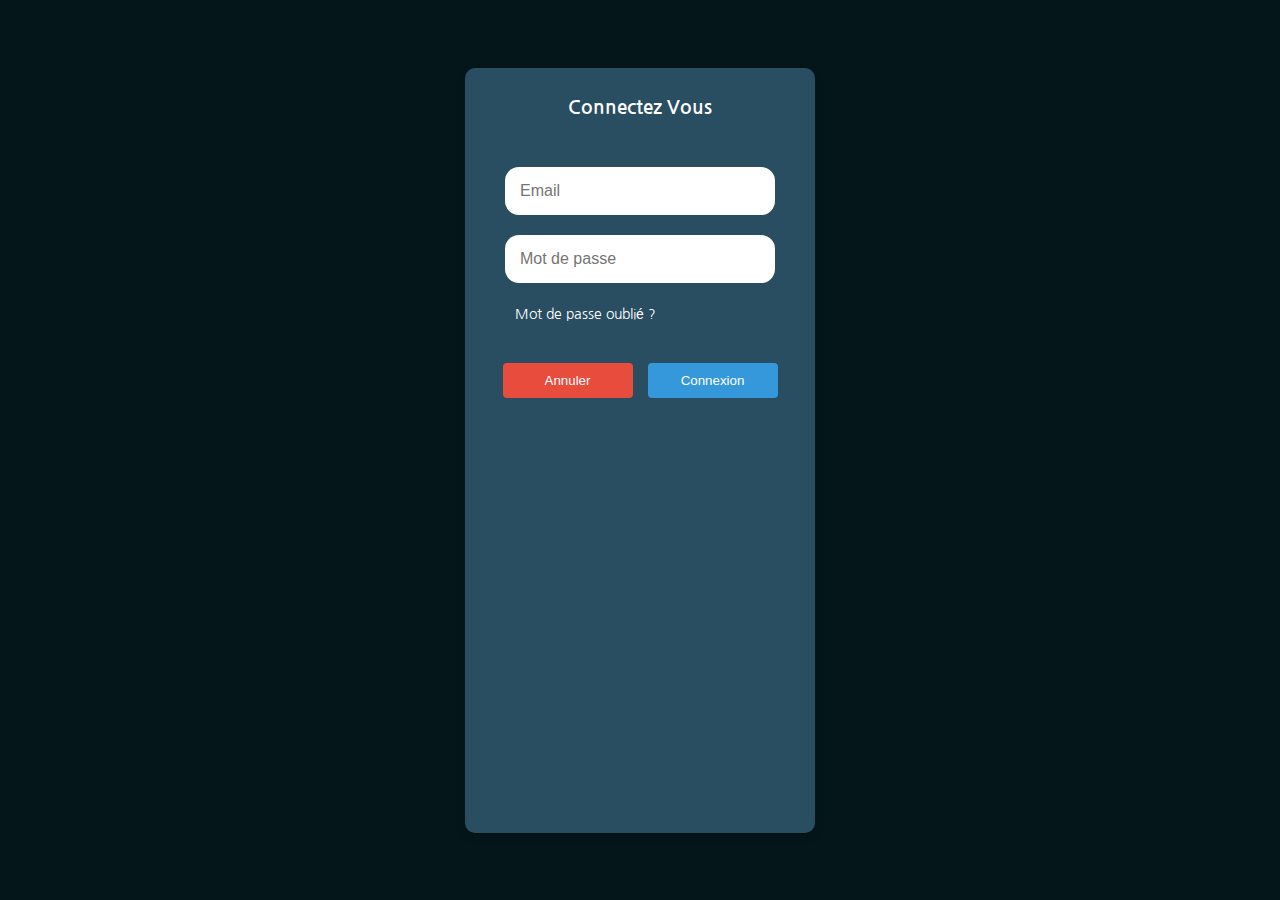
<file: login.html>
<!DOCTYPE html>
<html lang="en">
<head>
    <meta charset="UTF-8">
    <meta name="viewport" content="width=device-width, initial-scale=1.0">
    <title>Connexion</title>
    <link rel="shortcut icon" href="img/logo-boutique.jpg" type="image/x-icon">
    <link rel="stylesheet" href="css/connexion.css">
</head>
<body>
    <div class="logForm">
        <h3>Connectez Vous</h3>
        <form action="" method="">
                <div class="inputs">
                    <input type="email" name="login" id="login" required placeholder="Email">                
                    <input type="password" name="password" id="password" required placeholder="Mot de passe">
                </div>
            <div class="fpassword">
                <a href="#" class="forgot-password">Mot de passe oublié ?</a>
            </div>
            <div class="button">
                <button type="reset">Annuler</button>
                <button type="submit" onclick="window.location.href='pages/listes.html'">Connexion</button>
            </div>            
        </form>
    </div>
</body>
</html>
</file>
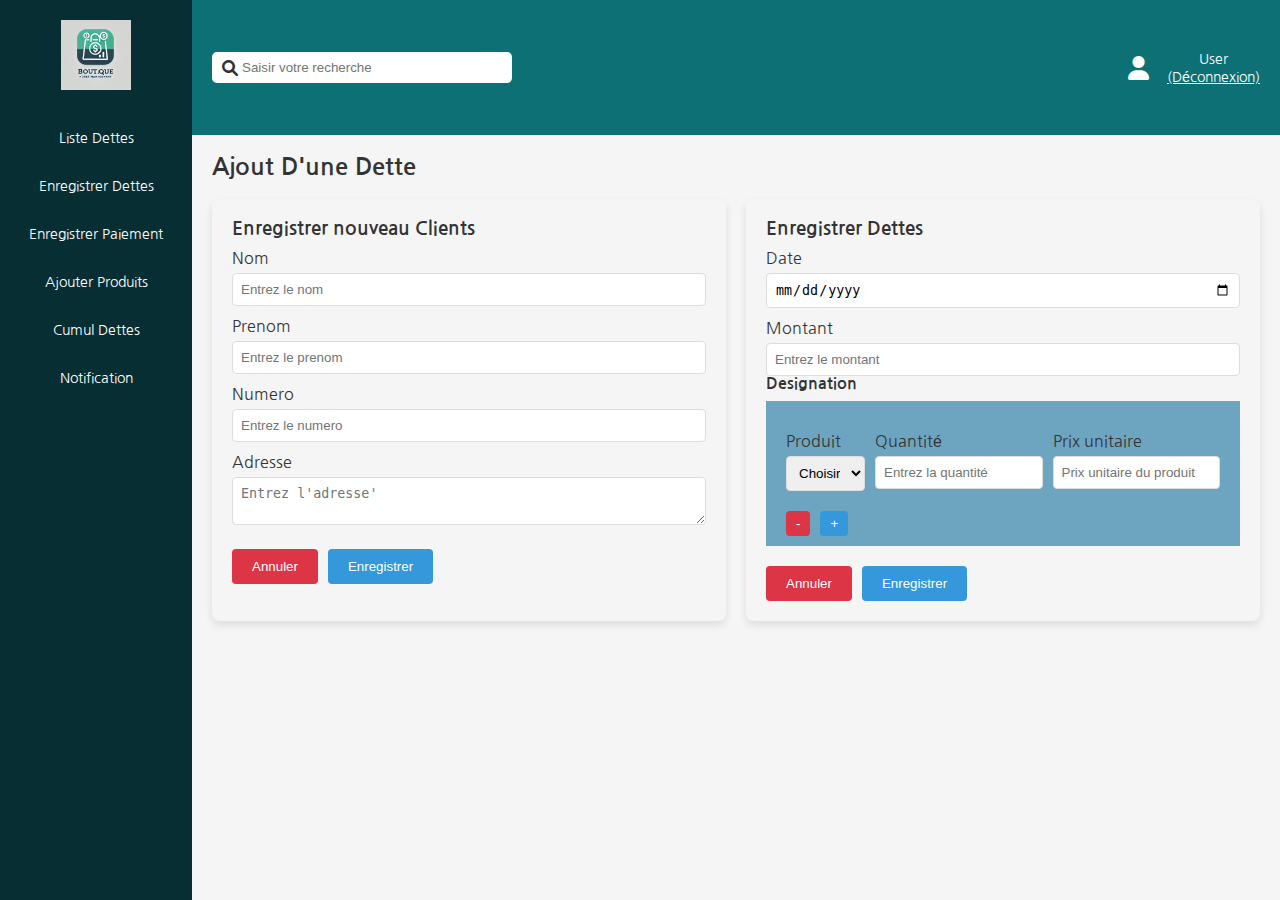
<file: pages/addClients.html>
<!DOCTYPE html>
<html lang="en">
<head>
    <meta charset="UTF-8">
    <meta name="viewport" content="width=device-width, initial-scale=1.0">
    <title>Ajout Dettes</title>
    <link rel="shortcut icon" href="../img/logo-boutique.jpg" type="image/x-icon">
    <link rel="stylesheet" href="../css/addDette.css">
    <link rel="stylesheet" href="https://cdnjs.cloudflare.com/ajax/libs/font-awesome/6.0.0-beta3/css/all.min.css">
</head>
<body>
    <div class="container">
        <div class="asside">
            <div><img class="logo" src="../img/logo-boutique.jpg" alt="Logo" /></div>
            <nav>
                <a href="listes.html">Liste Dettes</a>
                <a href="ajout_dette.html">Enregistrer Dettes</a>
                <a href="ajout_paiement.html">Enregistrer Paiement</a>
                <a href="ajout_produit.html">Ajouter Produits</a>
                <a href="Cumul_dette.html">Cumul Dettes</a>
                <a href="notif.html">Notification</a>
            </nav>
        </div>
        <div class="main">
            <div class="nav">
                <div class="search">
                    <input type="search" name="search" id="search" placeholder="Saisir votre recherche" />
                    <i class="fas fa-search"></i>
                </div>
                <div class="subnav">
                    <i class="fas fa-user"></i> 
                    <div class="login">
                        <p>User</p>
                        <a href="../login.html">(Déconnexion)</a>
                    </div>
                </div>
            </div>
            <div class="page">
                <h1>Ajout D'une Dette</h1>
                <div class="addDette">
                    <div class="side left">
                        <h3>Enregistrer nouveau Clients</h3>
                        <div class="saveClient">
                            <label for="nom">Nom</label>
                            <input type="text" name="nom" id="nom" placeholder="Entrez le nom" />
                            <label for="prenom">Prenom</label>
                            <input type="text" name="prenom" id="prenom" placeholder="Entrez le prenom"/>
                            <label for="numero">Numero</label>
                            <input type="number" name="numero" id="numero" placeholder="Entrez le numero">
                            <label for="numero">Adresse</label>
                            <textarea name="" id=""placeholder="Entrez l'adresse'"></textarea>
                        </div>
                        <div class="buttons">
                            <button class="annuler" onclick="window.location.href='listes.html'">Annuler</button>
                            <button class="enregistrer" onclick="window.location.href='listes.html'">Enregistrer</button>
                        </div>
                    </div>
                    <div class="side right">
                        <h3>Enregistrer Dettes</h3>
                        <label for="date">Date</label>
                        <input type="date" id="date" name="date">
                        <label for="montant">Montant</label>
                        <input type="number" id="montant" name="montant" placeholder="Entrez le montant">
                        <h4>Designation</h4>
                        <div class="designation">
                            <div class="top">
                                <div>
                                    <label for="produit">Produit</label>
                                    <select name="produit" id="produit">
                                        <option value="">Choisir</option>
                                        <option value="produit1">Produit 1</option>
                                        <option value="produit2">Produit 2</option>
                                    </select>
                                </div>
                                <div>
                                    <label for="quantite">Quantité</label>
                                    <input type="number" name="quantite" id="quantite" placeholder="Entrez la quantité">
                                </div>
                                <div>
                                    <label for="prix">Prix unitaire</label>
                                    <input type="number" name="prix" id="prix" placeholder="Prix unitaire du produit">
                                </div>
                            </div>
                            <div class="bottom">
                                <button class="moins">-</button>
                                <button class="plus">+</button>
                            </div>
                        </div>
                        <div class="buttons">
                            <button class="annuler" onclick="window.location.href='listes.html'">Annuler</button>
                            <button class="enregistrer" onclick="window.location.href='listes.html'">Enregistrer</button>
                        </div>
                    </div>
                </div>
            </div>
        </div>
    </div>
</body>
</html>
</file>
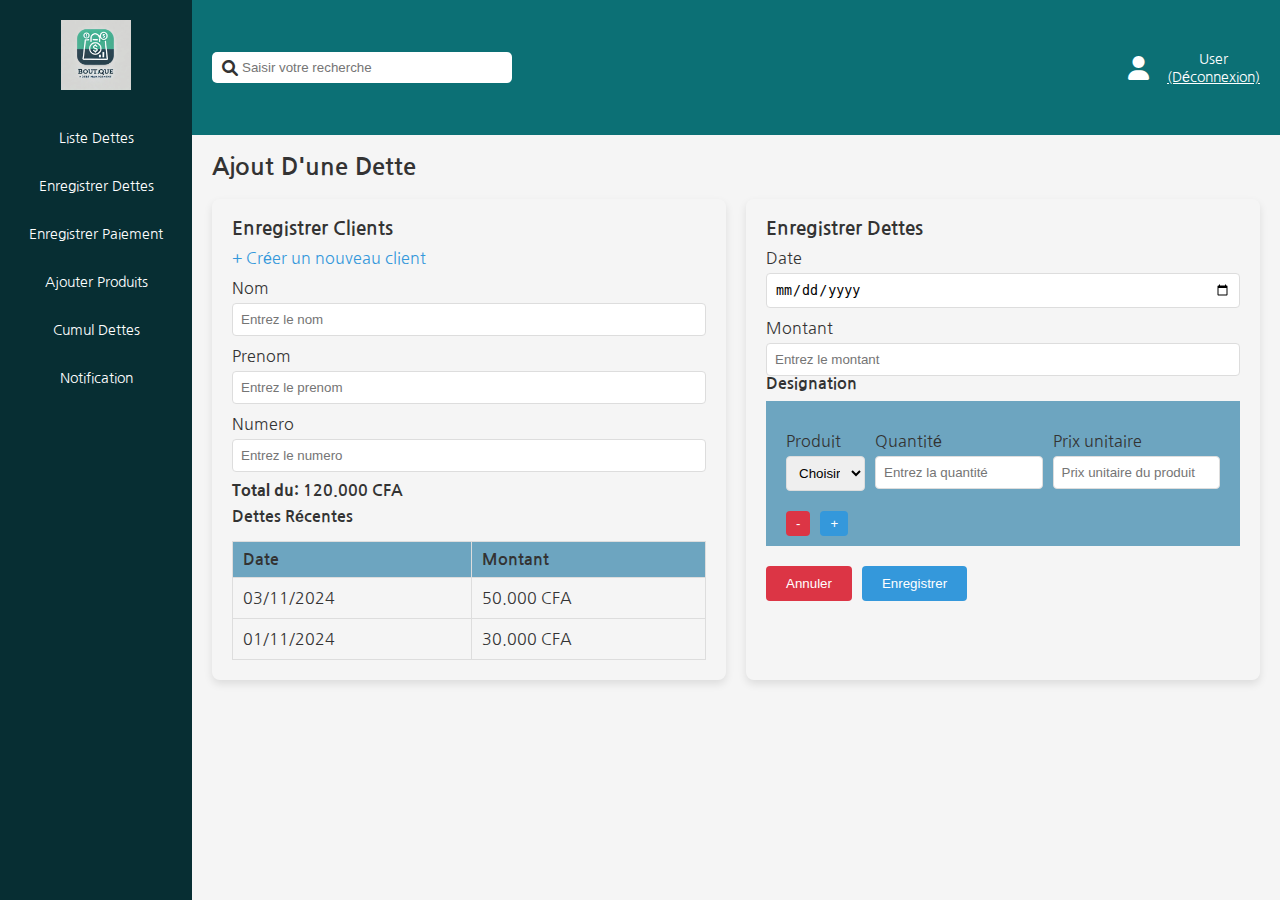
<file: pages/ajout_dette.html>
<!DOCTYPE html>
<html lang="en">
<head>
    <meta charset="UTF-8">
    <meta name="viewport" content="width=device-width, initial-scale=1.0">
    <title>Ajout Dettes</title>
    <link rel="shortcut icon" href="../img/logo-boutique.jpg" type="image/x-icon">
    <link rel="stylesheet" href="../css/addDette.css">
    <link rel="stylesheet" href="https://cdnjs.cloudflare.com/ajax/libs/font-awesome/6.0.0-beta3/css/all.min.css">
</head>
<body>
    <div class="container">
        <div class="asside">
            <div><img class="logo" src="../img/logo-boutique.jpg" alt="Logo" /></div>
            <nav>
                <a href="listes.html">Liste Dettes</a>
                <a href="ajout_dette.html">Enregistrer Dettes</a>
                <a href="ajout_paiement.html">Enregistrer Paiement</a>
                <a href="ajout_produit.html">Ajouter Produits</a>
                <a href="Cumul_dette.html">Cumul Dettes</a>
                <a href="notif.html">Notification</a>
            </nav>
        </div>
        <div class="main">
            <div class="nav">
                <div class="search">
                    <input type="search" name="search" id="search" placeholder="Saisir votre recherche" />
                    <i class="fas fa-search"></i>
                </div>
                <div class="subnav">
                    <i class="fas fa-user"></i> 
                    <div class="login">
                        <p>User</p>
                        <a href="../login.html">(Déconnexion)</a>
                    </div>
                </div>
            </div>
            <div class="page">
                <h1>Ajout D'une Dette</h1>
                <div class="addDette">
                    <div class="side left">
                        <h3>Enregistrer Clients</h3>
                        <a href="addClients.html" class="newClient">+ Créer un nouveau client</a>
                        <div class="saveClient">
                            <label for="nom">Nom</label>
                            <input type="text" name="nom" id="nom" placeholder="Entrez le nom" />
                            <label for="prenom">Prenom</label>
                            <input type="text" name="prenom" id="prenom" placeholder="Entrez le prenom"/>
                            <label for="numero">Numero</label>
                            <input type="number" name="numero" id="numero" placeholder="Entrez le numero">
                            <p class="total"><strong>Total du:</strong> 120.000 CFA</p>
                            <h4>Dettes Récentes</h4>
                            <table class="tabDette">
                                <thead>
                                    <tr>
                                        <th>Date</th>
                                        <th>Montant</th>
                                    </tr>
                                </thead>
                                <tbody>
                                    <tr>
                                        <td>03/11/2024</td>
                                        <td>50.000 CFA</td>
                                    </tr>
                                    <tr>
                                        <td>01/11/2024</td>
                                        <td>30.000 CFA</td>
                                    </tr>
                                </tbody>
                            </table>
                        </div>
                    </div>
                    <div class="side right">
                        <h3>Enregistrer Dettes</h3>
                        <label for="date">Date</label>
                        <input type="date" id="date" name="date">
                        <label for="montant">Montant</label>
                        <input type="number" id="montant" name="montant" placeholder="Entrez le montant">
                        <h4>Designation</h4>
                        <div class="designation">
                            <div class="top">
                                <div>
                                    <label for="produit">Produit</label>
                                    <select name="produit" id="produit">
                                        <option value="">Choisir</option>
                                        <option value="produit1">Produit 1</option>
                                        <option value="produit2">Produit 2</option>
                                    </select>
                                </div>
                                <div>
                                    <label for="quantite">Quantité</label>
                                    <input type="number" name="quantite" id="quantite" placeholder="Entrez la quantité">
                                </div>
                                <div>
                                    <label for="prix">Prix unitaire</label>
                                    <input type="number" name="prix" id="prix" placeholder="Prix unitaire du produit">
                                </div>
                            </div>
                            <div class="bottom">
                                <button class="moins">-</button>
                                <button class="plus">+</button>
                            </div>
                        </div>
                        <div class="buttons">
                            <button class="annuler" onclick="window.location.href='listes.html'">Annuler</button>
                            <button class="enregistrer" onclick="window.location.href='listes.html'">Enregistrer</button>
                        </div>
                    </div>
                </div>
            </div>
        </div>
    </div>
</body>
</html>
</file>
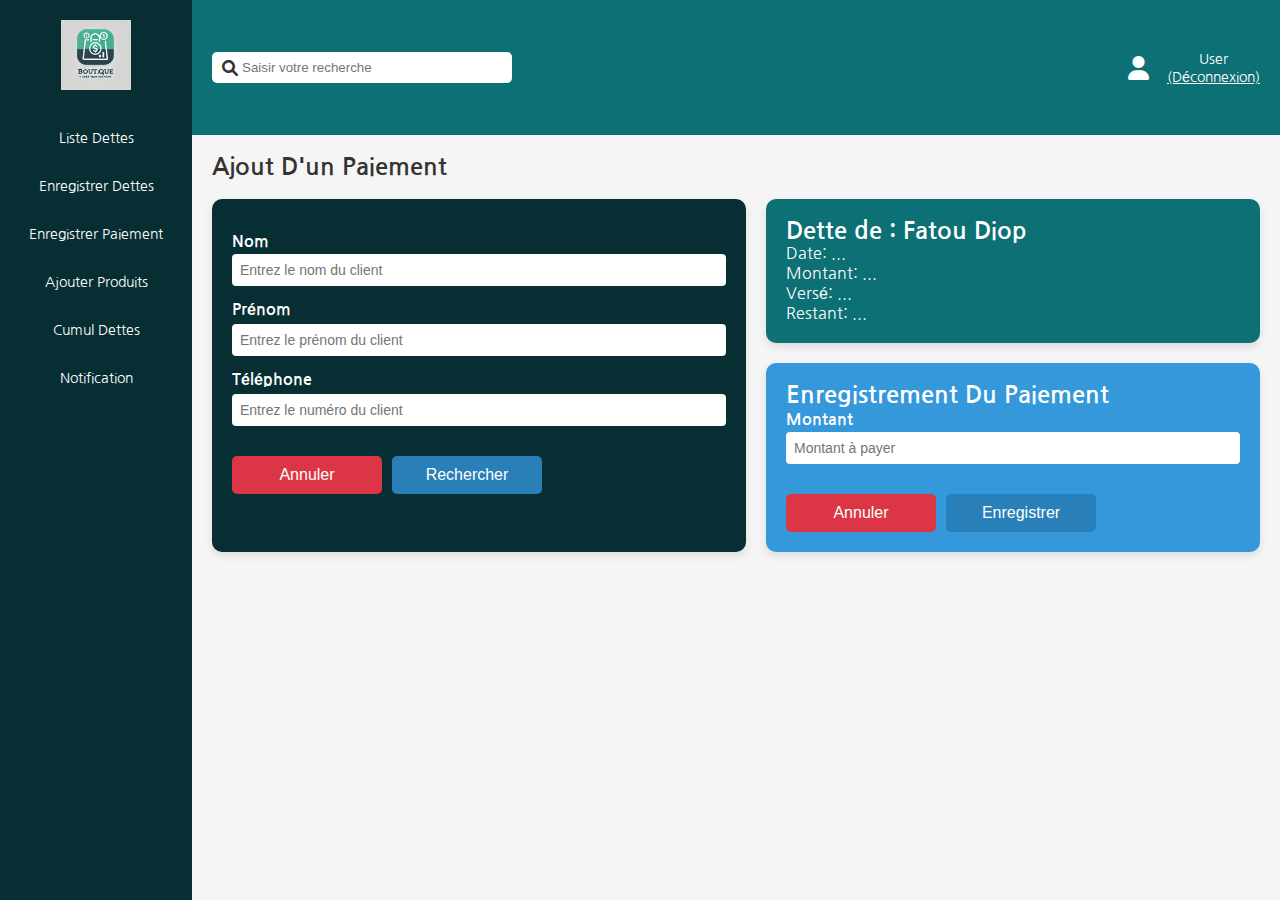
<file: pages/ajout_paiement.html>
<!DOCTYPE html>
<html lang="en">
<head>
    <meta charset="UTF-8">
    <meta name="viewport" content="width=device-width, initial-scale=1.0">
    <title>Ajout Paiement</title>
    <link rel="shortcut icon" href="../img/logo-boutique.jpg" type="image/x-icon">
    <link rel="stylesheet" href="../css/addPaiement.css">
    <link rel="stylesheet" href="https://cdnjs.cloudflare.com/ajax/libs/font-awesome/6.0.0-beta3/css/all.min.css">
</head>
<body>
    <div class="container">
        <div class="asside">
            <div><img class="logo" src="../img/logo-boutique.jpg" alt="Logo" /></div>
            <nav>
                <a href="listes.html">Liste Dettes</a>
                <a href="ajout_dette.html">Enregistrer Dettes</a>
                <a href="ajout_paiement.html">Enregistrer Paiement</a>
                <a href="ajout_produit.html">Ajouter Produits</a>
                <a href="Cumul_dette.html">Cumul Dettes</a>
                <a href="notif.html">Notification</a>
            </nav>
        </div>
        <div class="main">
            <div class="nav">
                <div class="search">
                    <input type="search" name="search" id="search" placeholder="Saisir votre recherche" />
                    <i class="fas fa-search"></i>
                </div>
                <div class="subnav">
                    <i class="fas fa-user"></i>
                    <div class="login">
                        <p>User</p>
                        <a href="../login.html">(Déconnexion)</a>
                    </div>
                </div>
            </div>
            <div class="page">
                <h1>Ajout D'un Paiement</h1>
                <div class="content">
                    <div class="infos">
                        <div class="nom">
                            <label for="nom">Nom</label>
                            <input type="text" name="nom" id="nom" placeholder="Entrez le nom du client">
                        </div>
                        <div class="prenom">
                            <label for="prenom">Prénom</label>
                            <input type="text" name="prenom" id="prenom" placeholder="Entrez le prénom du client">
                        </div>
                        <div class="tel">
                            <label for="tel">Téléphone</label>
                            <input type="tel" name="tel" id="tel" placeholder="Entrez le numéro du client">
                        </div>
                        <div class="buttons">
                            <button class="btn annuler" onclick="window.location.href='listes.html'">Annuler</button>
                            <button class="btn enregistrer" >Rechercher</button>
                        </div>
                    </div>
                    <div class="dette-paiement">
                        <div class="dette">
                            <h2>Dette de : Fatou Diop</h2>
                            <div><span>Date:</span> <span>...</span></div>
                            <div><span>Montant:</span> <span>...</span></div>
                            <div><span>Versé:</span> <span>...</span></div>
                            <div><span>Restant:</span> <span>...</span></div>
                        </div>
                        <div class="paiement">
                            <h2>Enregistrement Du Paiement</h2>
                            <div>
                                <label for="montant">Montant</label>
                                <input type="number" id="montant" placeholder="Montant à payer">
                            </div>
                            <div class="buttons">
                                <button class="btn annuler" onclick="window.location.href='listes.html'">Annuler</button>
                                <button class="btn enregistrer" onclick="window.location.href='listes.html'">Enregistrer</button>
                            </div>
                        </div>
                    </div>
                </div>
            </div>
        </div>
    </div>
</body>
</html>
</file>
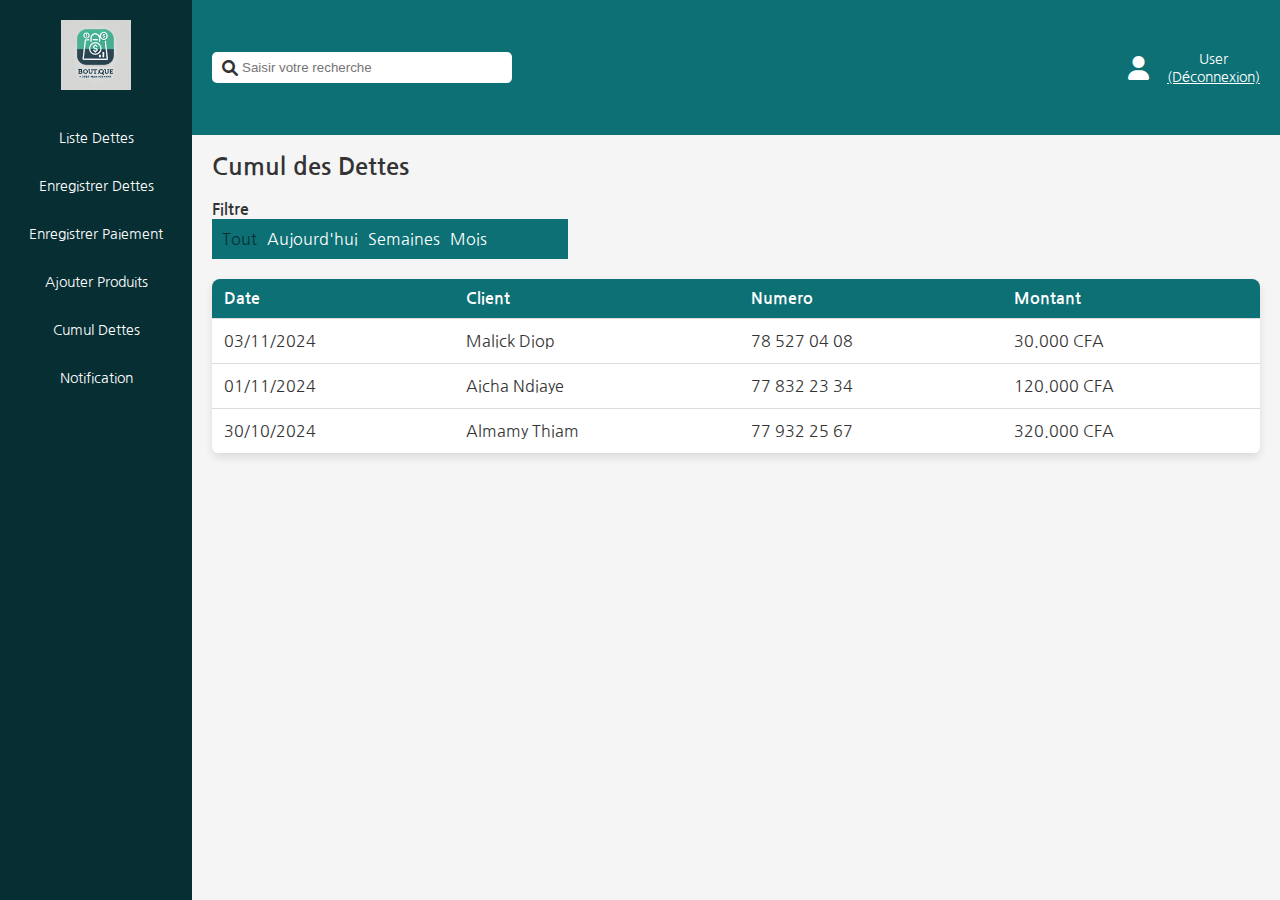
<file: pages/Cumul_dette.html>
<!DOCTYPE html>
<html lang="en">
<head>
    <meta charset="UTF-8">
    <meta name="viewport" content="width=device-width, initial-scale=1.0">
    <title>Cumul des Dettes</title>
    <link rel="shortcut icon" href="../img/logo-boutique.jpg" type="image/x-icon">
    <link rel="stylesheet" href="../css/cumDette.css">
    <link rel="stylesheet" href="https://cdnjs.cloudflare.com/ajax/libs/font-awesome/6.0.0-beta3/css/all.min.css">
</head>
<body>
    <div  class="container">
        <div class="asside">
            <div><img class="logo" src="../img/logo-boutique.jpg" alt="Logo" /></div>
            <nav>
                <a href="listes.html">Liste Dettes</a>
                <a href="ajout_dette.html">Enregistrer Dettes</a>
                <a href="ajout_paiement.html">Enregistrer Paiement</a>
                <a href="ajout_produit.html">Ajouter Produits</a>
                <a href="Cumul_dette.html">Cumul Dettes</a>
                <a href="notif.html">Notification</a>
            </nav>
        </div>
        <div class="main">
            <div class="nav">
                <div class="search">
                    <input type="search" name="search" id="search" placeholder="Saisir votre recherche" />
                    <i class="fas fa-search"></i>
                </div>
                <div class="subnav">
                    <i class="fas fa-user"></i> 
                    <div class="login">
                        <p>User </p>
                        <a href="../login.html">(Déconnexion)</a>
                    </div>
                </div>
            </div>
            <div class="page">
                <h1>Cumul des Dettes</h1>
                <p><strong>Filtre</strong></p>
                <div class="filtre">
                    <div class="filtrerTout">Tout</div>
                    <div class="auj">Aujourd'hui</div>
                    <div class="sem">Semaines</div>
                    <div class="mois">Mois</div>
                </div>
                <table class="debt-table">
                    <thead>
                        <tr>
                            <th>Date</th>
                            <th>Client</th>
                            <th>Numero</th>
                            <th>Montant</th>
                        </tr>
                    </thead>
                    <tbody>
                        <tr>
                            <td>03/11/2024</td>
                            <td>Malick Diop</td>
                            <td>78 527 04 08</td>
                            <td>30.000 CFA</td>
                        </tr>
                        <tr>
                            <td>01/11/2024</td>
                            <td>Aicha Ndiaye</td>
                            <td>77 832 23 34</td>
                            <td>120.000 CFA</td>
                        </tr>
                        <tr>
                            <td>30/10/2024</td>
                            <td>Almamy Thiam</td>
                            <td>77 932 25 67</td>
                            <td>320.000 CFA</td>
                        </tr>
                    </tbody>
                </table>
            </div>
        </div>
    </div>
</body>
</html>
</file>
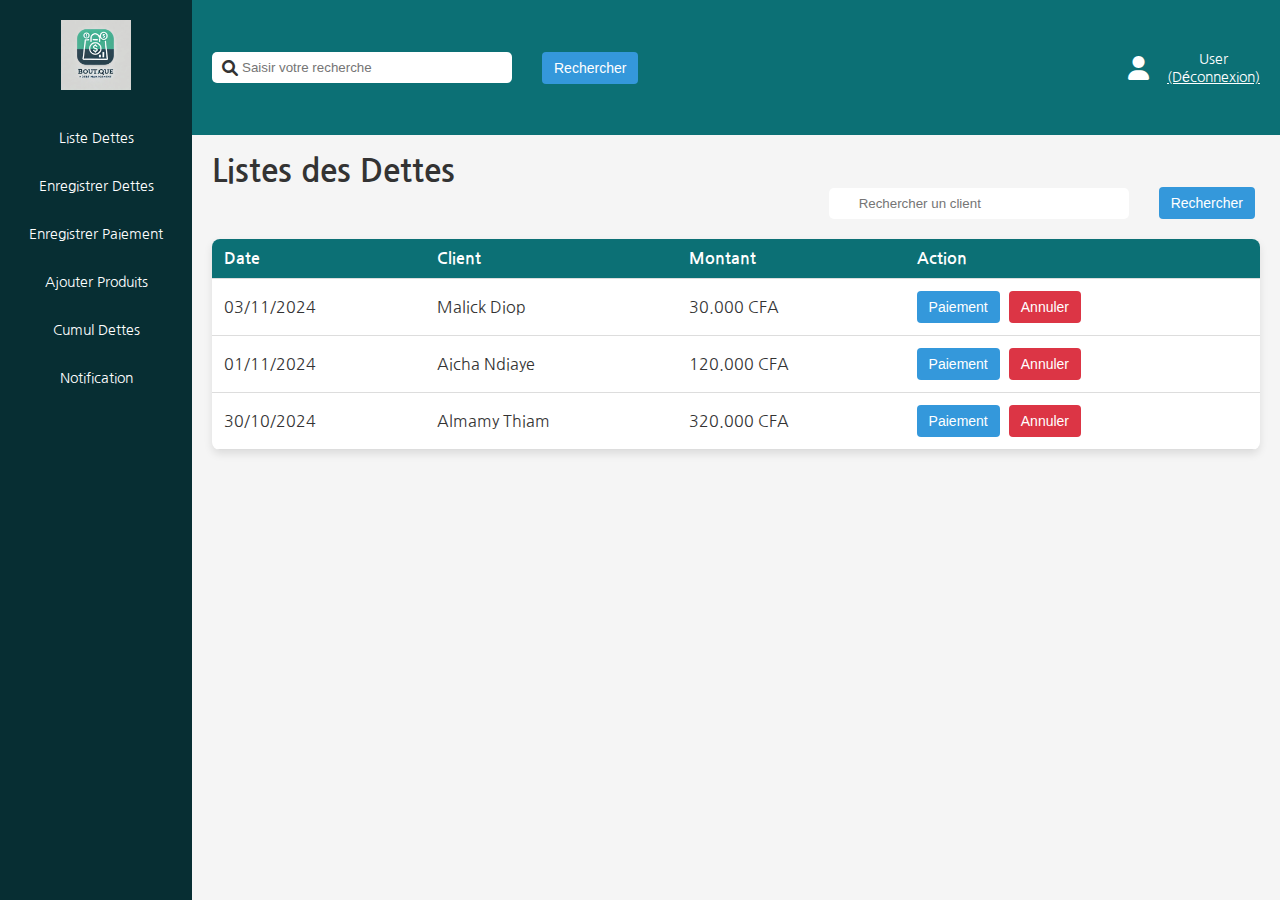
<file: pages/listes.html>
<!DOCTYPE html>
<html lang="en">
<head>
    <meta charset="UTF-8">
    <meta name="viewport" content="width=device-width, initial-scale=1.0">
    <title>Liste des Dettes</title>
    <link rel="shortcut icon" href="../img/logo-boutique.jpg" type="image/x-icon">
    <link rel="stylesheet" href="../css/listes.css">
    <link rel="stylesheet" href="https://cdnjs.cloudflare.com/ajax/libs/font-awesome/6.0.0-beta3/css/all.min.css">
</head>
<body>
    <div  class="container">
        <div class="asside">
            <div><img class="logo" src="../img/logo-boutique.jpg" alt="Logo" /></div>
            <nav>
                <a href="listes.html">Liste Dettes</a>
                <a href="ajout_dette.html">Enregistrer Dettes</a>
                <a href="ajout_paiement.html">Enregistrer Paiement</a>
                <a href="ajout_produit.html">Ajouter Produits</a>
                <a href="Cumul_dette.html">Cumul Dettes</a>
                <a href="notif.html">Notification</a>
            </nav>
        </div>
        <div class="main">
            <div class="nav">
                <div class="search">
                    <input type="search" name="search" id="search" placeholder="Saisir votre recherche" />
                    <i class="fas fa-search"></i>
                    <button type="submit" id="bSearch">Rechercher</button>
                </div>
                <div class="subnav">
                    <i class="fas fa-user"></i> 
                    <div class="login">
                        <p>User </p>
                        <a href="../login.html">(Déconnexion)</a>
                    </div>
                </div>
            </div>
            <div class="page">
                <h1>Listes des Dettes</h1>
                <div class="search">
                    <input type="search" name="search" id="search" placeholder="Rechercher un client" />
                    <button type="submit" id="bSearch">Rechercher</button>
                </div>
                <table class="debt-table">
                    <thead>
                        <tr>
                            <th>Date</th>
                            <th>Client</th>
                            <th>Montant</th>
                            <th>Action</th>
                        </tr>
                    </thead>
                    <tbody>
                        <tr>
                            <td>03/11/2024</td>
                            <td>Malick Diop</td>
                            <td>30.000 CFA</td>
                            <td>
                                <button class=" action paiement" onclick="window.location.href='ajout_paiement.html'">Paiement</button>
                                <button class="action cancel" onclick="window.location.href='ajout_paiement.html'">Annuler</button>
                            </td>
                        </tr>
                        <tr>
                            <td>01/11/2024</td>
                            <td>Aicha Ndiaye</td>
                            <td>120.000 CFA</td>
                            <td>
                                <button class="action paiement">Paiement</button>
                                <button class="action cancel">Annuler</button>
                            </td>
                        </tr>
                        <tr>
                            <td>30/10/2024</td>
                            <td>Almamy Thiam</td>
                            <td>320.000 CFA</td>
                            <td>
                                <button class="action paiement">Paiement</button>
                                <button class="action cancel">Annuler</button>
                            </td>
                        </tr>
                    </tbody>
                </table>
            </div>
            
        </div>
    </div>
</body>
</html>
</file>
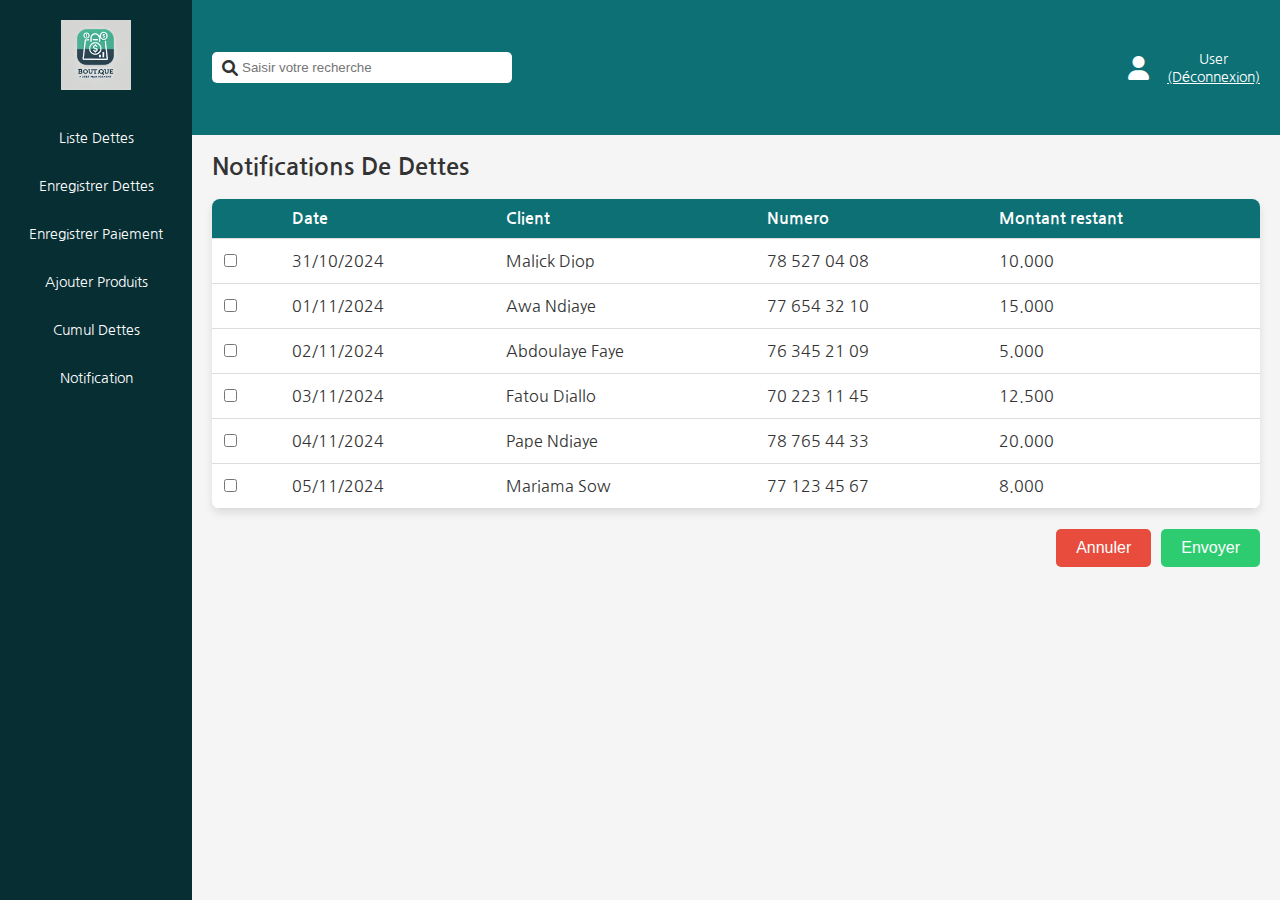
<file: pages/notif.html>
<!DOCTYPE html>
<html lang="en">
<head>
    <meta charset="UTF-8">
    <meta name="viewport" content="width=device-width, initial-scale=1.0">
    <title>Notification</title>
    <link rel="shortcut icon" href="../img/logo-boutique.jpg" type="image/x-icon">
    <link rel="stylesheet" href="../css/notif.css">
    <link rel="stylesheet" href="https://cdnjs.cloudflare.com/ajax/libs/font-awesome/6.0.0-beta3/css/all.min.css">
</head>
<body>
    <div class="container">
        <div class="asside">
            <div><img class="logo" src="../img/logo-boutique.jpg" alt="Logo" /></div>
            <nav>
                <a href="listes.html">Liste Dettes</a>
                <a href="ajout_dette.html">Enregistrer Dettes</a>
                <a href="ajout_paiement.html">Enregistrer Paiement</a>
                <a href="ajout_produit.html">Ajouter Produits</a>
                <a href="Cumul_dette.html">Cumul Dettes</a>
                <a href="notif.html">Notification</a>
            </nav>
        </div>
        <div class="main">
            <div class="nav">
                <div class="search">
                    <input type="search" name="search" id="search" placeholder="Saisir votre recherche" />
                    <i class="fas fa-search"></i>
                </div>
                <div class="subnav">
                    <i class="fas fa-user"></i> 
                    <div class="login">
                        <p>User </p>
                        <a href="../login.html">(Déconnexion)</a>
                    </div>
                </div>
            </div>
            <div class="page">
                <h1>Notifications De Dettes</h1>
                <table>
                    <thead>
                        <tr>
                            <th></th>
                            <th>Date</th>
                            <th>Client</th>
                            <th>Numero</th>
                            <th>Montant restant</th>
                        </tr>
                    </thead>
                    <tbody>
                        <tr>
                            <td><input type="checkbox" name="" id=""></td>
                            <td>31/10/2024</td>
                            <td>Malick Diop</td>
                            <td>78 527 04 08</td>
                            <td>10.000</td>
                        </tr>
                        <tr>
                            <td><input type="checkbox" name="" id=""></td>
                            <td>01/11/2024</td>
                            <td>Awa Ndiaye</td>
                            <td>77 654 32 10</td>
                            <td>15.000</td>
                        </tr>
                        <tr>
                            <td><input type="checkbox" name="" id=""></td>
                            <td>02/11/2024</td>
                            <td>Abdoulaye Faye</td>
                            <td>76 345 21 09</td>
                            <td>5.000</td>
                        </tr>
                        <tr>
                            <td><input type="checkbox" name="" id=""></td>
                            <td>03/11/2024</td>
                            <td>Fatou Diallo</td>
                            <td>70 223 11 45</td>
                            <td>12.500</td>
                        </tr>
                        <tr>
                            <td><input type="checkbox" name="" id=""></td>
                            <td>04/11/2024</td>
                            <td>Pape Ndiaye</td>
                            <td>78 765 44 33</td>
                            <td>20.000</td>
                        </tr>
                        <tr>
                            <td><input type="checkbox" name="" id=""></td>
                            <td>05/11/2024</td>
                            <td>Mariama Sow</td>
                            <td>77 123 45 67</td>
                            <td>8.000</td>
                        </tr>
                    </tbody>
                </table>
                <div class="buttons">
                    <button class="annuler" onclick="window.location.href='listes.html'">Annuler</button>
                    <button class="envoyer" onclick="window.location.href='listes.html'">Envoyer</button>
                </div>
            </div>
        </div>
    </div>
</body>
</html>
</file>
<file: css/connexion.css>
@import url('https://fonts.googleapis.com/css2?family=Nanum+Gothic&family=Oswald:wght@200..700&family=Playwrite+PE:wght@100..400&display=swap');
* {
    box-sizing: border-box;
    margin: 0;
    padding: 0;
}

body {
    height: 100vh;
    display: flex;
    align-items: center;
    justify-content: center;
    background-color: #05161a; 
    font-family: "Nanum Gothic", sans-serif;
}

.logForm {
    margin: auto;
    height: auto;
    width: 50%;
    height: 85%;;
    max-width: 350px; 
    border-radius: 10px;
    padding: 30px;
    background-color: #294d61;
    box-shadow: 0 4px 10px rgba(0, 0, 0, 0.2); 
}

h3 {
    text-align: center;
    color: white; 
    margin-bottom: 30px; 
}

.inputs{
    margin: 50px 10px 0px 10px;
}
input{
    width: 100%; 
    padding: 15px; 
    margin-bottom: 20px; 
    border-radius: 14px;
    border: none; 
    font-size: 16px; 
}

.button {
    display: flex; 
    justify-content: space-around; 
}

button {
    padding: 10px 15px;
    border: none;
    border-radius: 4px;
    color: white; 
    margin-top: 10px;
    width: 130px;
    cursor: pointer;
}

button[type="reset"] {
    background-color: #e74c3c; 
}

button[type="reset"]:hover {
    background-color: #c0392b; 
}

button[type="submit"] {
    background-color: #3498db; 
}

button[type="submit"]:hover {
    background-color: #2980b9; 
}

.fpassword{
    padding: 0px 0px 30px 10px;
}

.forgot-password {
    color: white; 
    text-decoration: none;
    font-size: 14px;
    padding-left: 10px;
}

.forgot-password:hover {
    color: #ddd; 
}
</file>
<file: css/addDette.css>
@import url('https://fonts.googleapis.com/css2?family=Nanum+Gothic&family=Oswald:wght@200..700&family=Playwrite+PE:wght@100..400&display=swap');
* {
    margin: 0;
    padding: 0;
    box-sizing: border-box;
}

body {
    font-family: "Nanum Gothic", sans-serif;
    color: #ffffff;
}

.container {
    display: flex;
    height: 100vh;
}

.logo {
    height: 70px;
    margin: 20px;
}

.asside {
    position: fixed;
    top: 0;
    left: 0;
    background-color: #072e33;
    width: 15%;
    text-align: center;
    display: flex;
    flex-direction: column;
    align-items: center;
    height: 100vh; 
}

.asside nav a {
    color: #ffffff;
    text-decoration: none;
    font-size: 14px;
    padding: 15px;
    display: block;
    width: 100%;
    text-align: center;
    transition: background-color 0.3s, transform 0.2s;
}

.asside nav a:hover {
    background-color: #0c7075;
    transform: scale(1.05);
}

.main {
    margin-left: 15%;
    width: 85%;
    display: flex;
    flex-direction: column;
}

.nav {
    background-color: #0c7075;
    height: 15%;
    display: flex;
    align-items: center;
    justify-content: space-between;
    padding: 20px;
}

.search {
    position: relative;
    display: flex;
    align-items: center;
    gap: 10px;
}
.search i {
    position: absolute; 
    left: 10px; 
    color: #333; 
    pointer-events: none; 
}
#search {
    padding: 8px 8px 8px 30px;
    border-radius: 5px;
    border: none;
    width: 300px; 
    margin-left: auto; 
    margin-right: 20px; 
}

.subnav {
    display: flex;
    align-items: center;
    gap: 10px;
}

.subnav i {
    font-size: 150%; 
    margin-right: 8px;
}

.login {
    font-size: 90%; 
    text-align: center;
}

.login a{
    color: #ffffff;
}

.page {
    padding: 20px;
    background-color: #f5f5f5; 
    color: #333;
    flex-grow: 1;
}

h1 {
    font-size: 24px;
    color: #333;
    margin-bottom: 20px;
}


@media (max-width: 768px) {
    .aside {
        width: 100%; 
        height: auto; 
    }
    .main {
        width: 100%;
    }
}

.addDette{
    display: flex;
    gap: 20px;
}

.side{
    flex: 1;
    padding: 20px;
    border-radius: 8px;
    box-shadow: 0 4px 8px rgba(0, 0, 0, 0.1);
}

.newClient{
    color: #3498DB;
    text-decoration: none;
    font-size: 16px;
    display: block;
    margin: 10px 0 10px 0;
}

.newClient:hover{
    color: #2980B9;
    text-decoration: underline;
}

label{
    display: block;
    margin-top: 10px;
}

.side input, select, textarea{
    width: 100%;
    padding: 8px;
    margin-top: 5px;
    border: 1px solid #ddd;
    border-radius: 4px;
}

.tabDette {
    width: 100%;
    margin-top: 15px;
    border-collapse: collapse;
}

.tabDette th,
.tabDette td {
    padding: 10px;
    border: 1px solid #ddd;
    text-align: left;
}
.tabDette th{
    background-color: #6da5c0;
}
.buttons {
    margin-top: 20px;
    display: flex;
    gap: 10px;
}

.annuler,
.enregistrer {
    padding: 10px 20px;
    border: none;
    border-radius: 4px;
    color: #fff;
    cursor: pointer;
}

.annuler,.moins {
    background-color: #dc3545;
}

.enregistrer,.plus {
    background-color: #3498DB;
}

.annuler:hover,.moins:hover {
    background-color: #c82333;
}

.enregistrer:hover,.plus:hover {
    background-color: #2980B9;
}

.bottom{
    margin-top: 20px;
}

.total {
    margin: 10px 0;
    font-weight: bold;
}

.top,.bottom {
    display: flex;
    gap: 10px;

}

.bottom button {
    color: #fff;
    border: none;
    padding: 5px 10px;
    border-radius: 4px;
    cursor: pointer;
}

.designation{
    margin: 10px 0;
    padding: 20px;
    padding-bottom: 10px;
    background-color: #6da5c0;
}
@media (max-width: 768px) {
    .asside {
        width: 100%;
        height: auto;
    }
}
</file>
<file: css/addPaiement.css>
@import url('https://fonts.googleapis.com/css2?family=Nanum+Gothic&family=Oswald:wght@200..700&family=Playwrite+PE:wght@100..400&display=swap');
* {
    margin: 0;
    padding: 0;
    box-sizing: border-box;
}

body {
    font-family: "Nanum Gothic", sans-serif;
    color: #ffffff;
}

.container {
    display: flex;
    height: 100vh;
}

.logo {
    height: 70px;
    margin: 20px;
}

.asside {
    position: fixed;
    top: 0;
    left: 0;
    background-color: #072e33;
    width: 15%;
    text-align: center;
    display: flex;
    flex-direction: column;
    align-items: center;
    height: 100vh; 
}

.asside nav a {
    color: #ffffff;
    text-decoration: none;
    font-size: 14px;
    padding: 15px;
    display: block;
    width: 100%;
    text-align: center;
    transition: background-color 0.3s, transform 0.2s;
}

.asside nav a:hover {
    background-color: #0c7075;
    transform: scale(1.05);
}

.main {
    margin-left: 15%;
    width: 85%;
    display: flex;
    flex-direction: column;
}

.nav {
    background-color: #0c7075;
    height: 15%;
    display: flex;
    align-items: center;
    justify-content: space-between;
    padding: 20px;
}

.search {
    position: relative;
    display: flex;
    align-items: center;
    gap: 10px;
}

.search i {
    position: absolute; 
    left: 10px; 
    color: #333; 
    pointer-events: none; 
}

#search {
    padding: 8px 8px 8px 30px;
    border-radius: 5px;
    border: none;
    width: 300px; 
    margin-left: auto; 
    margin-right: 20px; 
}

.subnav {
    display: flex;
    align-items: center;
    gap: 10px;
}

.subnav i {
    font-size: 150%; 
    margin-right: 8px;
}

.login {
    font-size: 90%; 
    text-align: center;
}

.login a {
    color: #ffffff;
}

.page {
    padding: 20px;
    background-color: #f5f5f5; 
    color: #333;
    flex-grow: 1;
}

h1 {
    font-size: 24px;
    color: #333;
    margin-bottom: 20px;
}

.content {
    display: flex;
    gap: 20px;
}

.infos {
    flex: 1;
    background-color: #072e33;
    border-radius: 10px;
    padding: 30px 20px 20px 20px;
    color: #ffffff;
    box-shadow: 0 4px 8px rgba(0, 0, 0, 0.1);
}

.dette-paiement {
    flex: 1;
    display: flex;
    flex-direction: column;
    gap: 20px;
}

.dette {
    background-color: #0c7075;
    border-radius: 10px;
    padding: 20px;
    color: #ffffff;
    box-shadow: 0 4px 8px rgba(0, 0, 0, 0.1);
}

.paiement {
    background-color: #3498DB;
    border-radius: 10px;
    padding: 20px;
    color: #ffffff;
    box-shadow: 0 4px 8px rgba(0, 0, 0, 0.1);
}

label {
    display: block;
    font-size: 16px;
    font-weight: bold;
    margin-bottom: 5px;
    padding-top: 5px;
}
.paiement input, .infos input{
    margin-bottom: 10px;
    border-radius: 4px;
    border: none;
    padding: 8px;
    width: 100%;
    font-size: 14px;
}

.buttons {
    display: flex;
    gap: 10px;
    margin-top: 20px;
}

.btn {
    padding: 10px 20px;
    font-size: 16px;
    color: #ffffff;
    border: none;
    border-radius: 5px;
    cursor: pointer;
    width: 150px;
}

.annuler {
    background-color: #dc3545;
}

.annuler:hover {
    background-color: #c82333;
}

.enregistrer {
    background-color: #2980B9;
}

.enregistrer:hover {
    background-color: #3498DB;
}
</file>
<file: css/cumDette.css>
@import url('https://fonts.googleapis.com/css2?family=Nanum+Gothic&family=Oswald:wght@200..700&family=Playwrite+PE:wght@100..400&display=swap');
* {
    margin: 0;
    padding: 0;
    box-sizing: border-box;
}

body {
    font-family: "Nanum Gothic", sans-serif;
    color: #ffffff;
}

.container {
    display: flex;
    height: 100vh;
}

.logo {
    height: 70px;
    margin: 20px;
}

.asside {
    position: fixed;
    top: 0;
    left: 0;
    background-color: #072e33;
    width: 15%;
    text-align: center;
    display: flex;
    flex-direction: column;
    align-items: center;
    height: 100vh; 
}

.asside nav a {
    color: #ffffff;
    text-decoration: none;
    font-size: 14px;
    padding: 15px;
    display: block;
    width: 100%;
    text-align: center;
    transition: background-color 0.3s, transform 0.2s;
}

.asside nav a:hover {
    background-color: #0c7075;
    transform: scale(1.05);
}

.main {
    margin-left: 15%;
    width: 85%;
    display: flex;
    flex-direction: column;
}

.nav {
    background-color: #0c7075;
    height: 15%;
    display: flex;
    align-items: center;
    justify-content: space-between;
    padding: 20px;
}

.search {
    position: relative;
    display: flex;
    align-items: center;
    gap: 10px;
}
.search i {
    position: absolute; 
    left: 10px; 
    color: #333; 
    pointer-events: none; 
}
#search {
    padding: 8px 8px 8px 30px;
    border-radius: 5px;
    border: none;
    width: 300px; 
    margin-left: auto; 
    margin-right: 20px; 
}

.subnav {
    display: flex;
    align-items: center;
    gap: 10px;
}

.subnav i {
    font-size: 150%; 
    margin-right: 8px;
}

.login {
    font-size: 90%; 
    text-align: center;
}

.login a{
    color: #ffffff;
}

.page {
    padding: 20px;
    background-color: #f5f5f5; 
    color: #333;
    flex-grow: 1;
}

h1 {
    font-size: 24px;
    color: #333;
    margin-bottom: 20px;
}


@media (max-width: 768px) {
    .aside {
        width: 100%; 
        height: auto; 
    }
    .main {
        width: 100%;
    }
}

.debt-table {
    width: 100%;
    border-collapse: collapse;
    margin-top: 20px;
    color: #333;
    background-color: #fff;
    border-radius: 8px;
    overflow: hidden;
    box-shadow: 0 4px 8px rgba(0, 0, 0, 0.1);
}

.debt-table th, .debt-table td {
    padding: 12px;
    text-align: left;
    border-bottom: 1px solid #ddd;
}

.debt-table th {
    background-color: #0c7075;
    color: #ffffff;
    font-weight: bold;
}

.debt-table tr:hover {
    background-color: #f5f5f5;
}

.filtrerTout{
    color: #072e33 !important;
}

.filtre{
    display: flex;
    background-color: #0c7075;
    color: #fff;
    gap: 10px;
    width: 34%;
    padding: 10px;
}
</file>
<file: css/listes.css>
@import url('https://fonts.googleapis.com/css2?family=Nanum+Gothic&family=Oswald:wght@200..700&family=Playwrite+PE:wght@100..400&display=swap');
* {
    margin: 0;
    padding: 0;
    box-sizing: border-box;
}

body {
    font-family: "Nanum Gothic", sans-serif;
    color: #ffffff;
}

.container {
    display: flex;
    height: 100vh;
}

.logo {
    height: 70px;
    margin: 20px;
}

.asside {
    position: fixed;
    top: 0;
    left: 0;
    background-color: #072e33;
    width: 15%;
    text-align: center;
    display: flex;
    flex-direction: column;
    align-items: center;
    height: 100vh; 
}

.asside nav a {
    color: #ffffff;
    text-decoration: none;
    font-size: 14px;
    padding: 15px;
    display: block;
    width: 100%;
    text-align: center;
    transition: background-color 0.3s, transform 0.2s;
}

.asside nav a:hover {
    background-color: #0c7075;
    transform: scale(1.05);
}

.main {
    margin-left: 15%;
    width: 85%;
    display: flex;
    flex-direction: column;
}

.nav {
    background-color: #0c7075;
    height: 15%;
    display: flex;
    align-items: center;
    justify-content: space-between;
    padding: 20px;
}

.search {
    position: relative;
    display: flex;
    align-items: center;
    gap: 10px;
}
.search i {
    position: absolute; 
    left: 10px; 
    color: #333; 
    pointer-events: none; 
}
#search {
    padding: 8px 8px 8px 30px;
    border-radius: 5px;
    border: none;
    width: 300px; 
    margin-left: auto; 
    margin-right: 20px; 
}

#bSearch{
    padding: 8px 12px;
    border: none;
    border-radius: 4px;
    color: #fff;
    cursor: pointer;
    font-size: 14px;
    margin-right: 5px;
    background-color: #3498DB; 
}

#bSearch:hover {
    background-color: #2980B9;
}

.subnav {
    display: flex;
    align-items: center;
    gap: 10px;
}

.subnav i {
    font-size: 150%; 
    margin-right: 8px;
}

.login {
    font-size: 90%; 
    text-align: center;
}

.login a{
    color: #ffffff;
}

.page {
    padding: 20px;
    background-color: #f5f5f5; 
    color: #333;
    flex-grow: 1;
}




@media (max-width: 768px) {
    .aside {
        width: 100%; 
        height: auto; 
    }
    .main {
        width: 100%;
    }
}

.debt-table {
    width: 100%;
    border-collapse: collapse;
    margin-top: 20px;
    color: #333;
    background-color: #fff;
    border-radius: 8px;
    overflow: hidden;
    box-shadow: 0 4px 8px rgba(0, 0, 0, 0.1);
}

.debt-table th, .debt-table td {
    padding: 12px;
    text-align: left;
    border-bottom: 1px solid #ddd;
}

.debt-table th {
    background-color: #0c7075;
    color: #ffffff;
    font-weight: bold;
}

.debt-table tr:hover {
    background-color: #f5f5f5;
}

.action {
    padding: 8px 12px;
    border: none;
    border-radius: 4px;
    color: #fff;
    cursor: pointer;
    font-size: 14px;
    margin-right: 5px;
}

.paiement {
    background-color: #3498DB; 
}

.paiement:hover {
    background-color: #2980B9;
}

.cancel {
    background-color: #dc3545; 
}

.cancel:hover {
    background-color: #c82333;
}
</file>
<file: css/notif.css>
@import url('https://fonts.googleapis.com/css2?family=Nanum+Gothic&family=Oswald:wght@200..700&family=Playwrite+PE:wght@100..400&display=swap');
* {
    margin: 0;
    padding: 0;
    box-sizing: border-box;
}

body {
    font-family: "Nanum Gothic", sans-serif;
    color: #ffffff;
}

.container {
    display: flex;
    height: 100vh;
}

.logo {
    height: 70px;
    margin: 20px;
}

.asside {
    position: fixed;
    top: 0;
    left: 0;
    background-color: #072e33;
    width: 15%;
    text-align: center;
    display: flex;
    flex-direction: column;
    align-items: center;
    height: 100vh; 
}

.asside nav a {
    color: #ffffff;
    text-decoration: none;
    font-size: 14px;
    padding: 15px;
    display: block;
    width: 100%;
    text-align: center;
    transition: background-color 0.3s, transform 0.2s;
}

.asside nav a:hover {
    background-color: #0c7075;
    transform: scale(1.05);
}

.main {
    margin-left: 15%;
    width: 85%;
    display: flex;
    flex-direction: column;
}

.nav {
    background-color: #0c7075;
    height: 15%;
    display: flex;
    align-items: center;
    justify-content: space-between;
    padding: 20px;
}

.search {
    position: relative;
    display: flex;
    align-items: center;
    gap: 10px;
}

.search i {
    position: absolute; 
    left: 10px; 
    color: #333; 
    pointer-events: none; 
}

#search {
    padding: 8px 8px 8px 30px;
    border-radius: 5px;
    border: none;
    width: 300px; 
    margin-left: auto; 
    margin-right: 20px; 
}

.subnav {
    display: flex;
    align-items: center;
    gap: 10px;
}

.subnav i {
    font-size: 150%; 
    margin-right: 8px;
}

.login {
    font-size: 90%; 
    text-align: center;
}

.login a {
    color: #ffffff;
}

.page {
    padding: 20px;
    background-color: #f5f5f5; 
    color: #333;
    flex-grow: 1;
}

h1 {
    font-size: 24px;
    color: #333;
    margin-bottom: 20px;
}

table {
    width: 100%;
    border-collapse: collapse;
    margin-top: 20px;
    color: #333;
    background-color: #fff;
    border-radius: 8px;
    overflow: hidden;
    box-shadow: 0 4px 8px rgba(0, 0, 0, 0.1);
}

table th, table td {
    padding: 12px;
    text-align: left;
    border-bottom: 1px solid #ddd;
}

th {
    background-color: #0c7075;
    color: #ffffff;
    font-weight: bold;
}

table tr:hover {
    background-color: #f5f5f5;
}


.buttons {
    display: flex;
    justify-content: flex-end;
    margin-top: 20px;
}

button {
    padding: 10px 20px;
    font-size: 1em;
    border: none;
    border-radius: 5px;
    cursor: pointer;
    margin-left: 10px;
    transition: background-color 0.3s ease;
}

.annuler {
    background-color: #e74c3c;
    color: #fff;
}

.annuler:hover {
    background-color: #c0392b;
}

.envoyer {
    background-color: #2ecc71;
    color: #fff;
}

.envoyer:hover {
    background-color: #27ae60;
}


@media (max-width: 768px) {
    .aside {
        width: 100%; 
        height: auto; 
        position: static;
    }
    .main {
        width: 100%;
        margin-left: 0;
    }
    .nav {
        flex-direction: column;
        height: auto;
    }
    .buttons {
        justify-content: center;
    }
}
</file>
